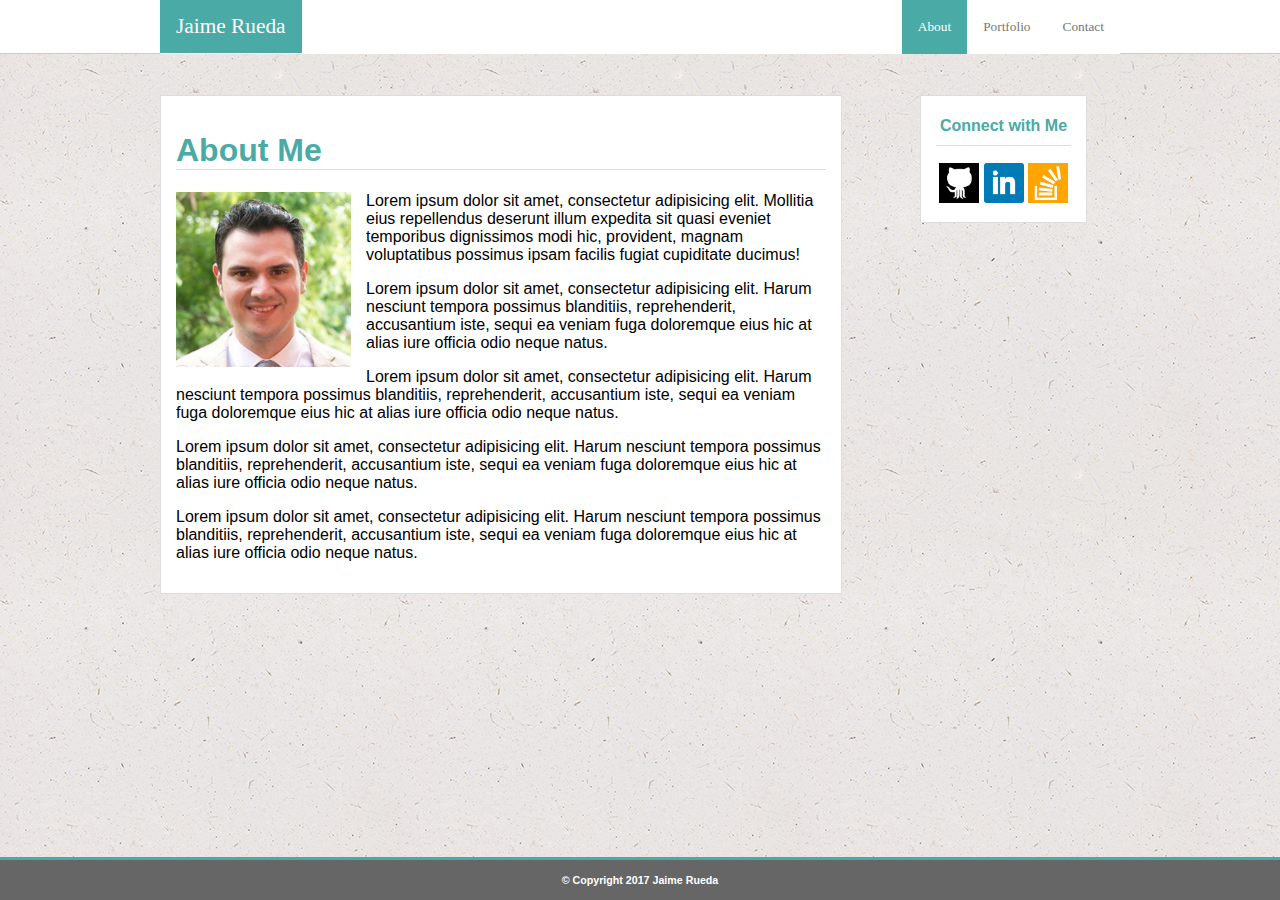
<file: index.html>
<!DOCTYPE html>
<html lang="en-us">
<head>
  <meta charset="UTF-8">
  <title>Jaime's Portfolio</title>
  <!-- <link rel="stylesheet" href="./assets/css/reset.css"> -->
  <link rel="stylesheet" href="./assets/css/style.css">
</head>
<body>
  <header>
    <div class="nav-bar">
      <ul class="nav-links">
        <li class="nav-name-link"><a href="./index.html">Jaime Rueda</a></li>
        <li class="link"><a href="./contact.html">Contact</a></li>
        <li class="link"><a href="./portfolio.html">Portfolio</a></li>
        <li class="link"><a class="active" href="./index.html">About</a></li>
      </ul>
    </div>
  </header>

  <div class="middle">
    <div class="content">
      <div class="left">
        <div class="main-content">
          <h1>About Me</h1>
          <img class="profile-pic" src="./assets/images/profile.jpg" alt="profile pic goes here">
          <p>
            Lorem ipsum dolor sit amet, consectetur adipisicing elit. Mollitia eius repellendus deserunt illum expedita sit quasi eveniet temporibus dignissimos modi hic, provident, magnam voluptatibus possimus ipsam facilis fugiat cupiditate ducimus!
          </p>
          <p>Lorem ipsum dolor sit amet, consectetur adipisicing elit. Harum nesciunt tempora possimus blanditiis, reprehenderit, accusantium iste, sequi ea veniam fuga doloremque eius hic at alias iure officia odio neque natus.</p>
          <p>Lorem ipsum dolor sit amet, consectetur adipisicing elit. Harum nesciunt tempora possimus blanditiis, reprehenderit, accusantium iste, sequi ea veniam fuga doloremque eius hic at alias iure officia odio neque natus.</p>
          <p>Lorem ipsum dolor sit amet, consectetur adipisicing elit. Harum nesciunt tempora possimus blanditiis, reprehenderit, accusantium iste, sequi ea veniam fuga doloremque eius hic at alias iure officia odio neque natus.</p>
          <p>Lorem ipsum dolor sit amet, consectetur adipisicing elit. Harum nesciunt tempora possimus blanditiis, reprehenderit, accusantium iste, sequi ea veniam fuga doloremque eius hic at alias iure officia odio neque natus.</p>
        </div>
      </div>

      <div class="right">
        <div class="connect">
          <h4>Connect with Me</h4>
          <div class="icons">
            <a href="http://github.com/rueda10" target="_blank"><img class="icon" src="./assets/images/github.png" alt="github"></a>
            <a href="http://www.linkedin.com/in/jaimerueda" target="_blank"><img class="icon" src="./assets/images/linkedin.png" alt="linkedin"></a>
            <a href="http://stackoverflow.com/users/4375240/rueda10" target="_blank"><img class="icon" src="./assets/images/stackoverflow.png" alt="stackoverflow"></a>
          </div>
        </div>
      </div>
    </div>
  </div>

  <footer>
    <h4>&copy; Copyright 2017 Jaime Rueda</h4>
  </footer>
</body>
</html>
</file>
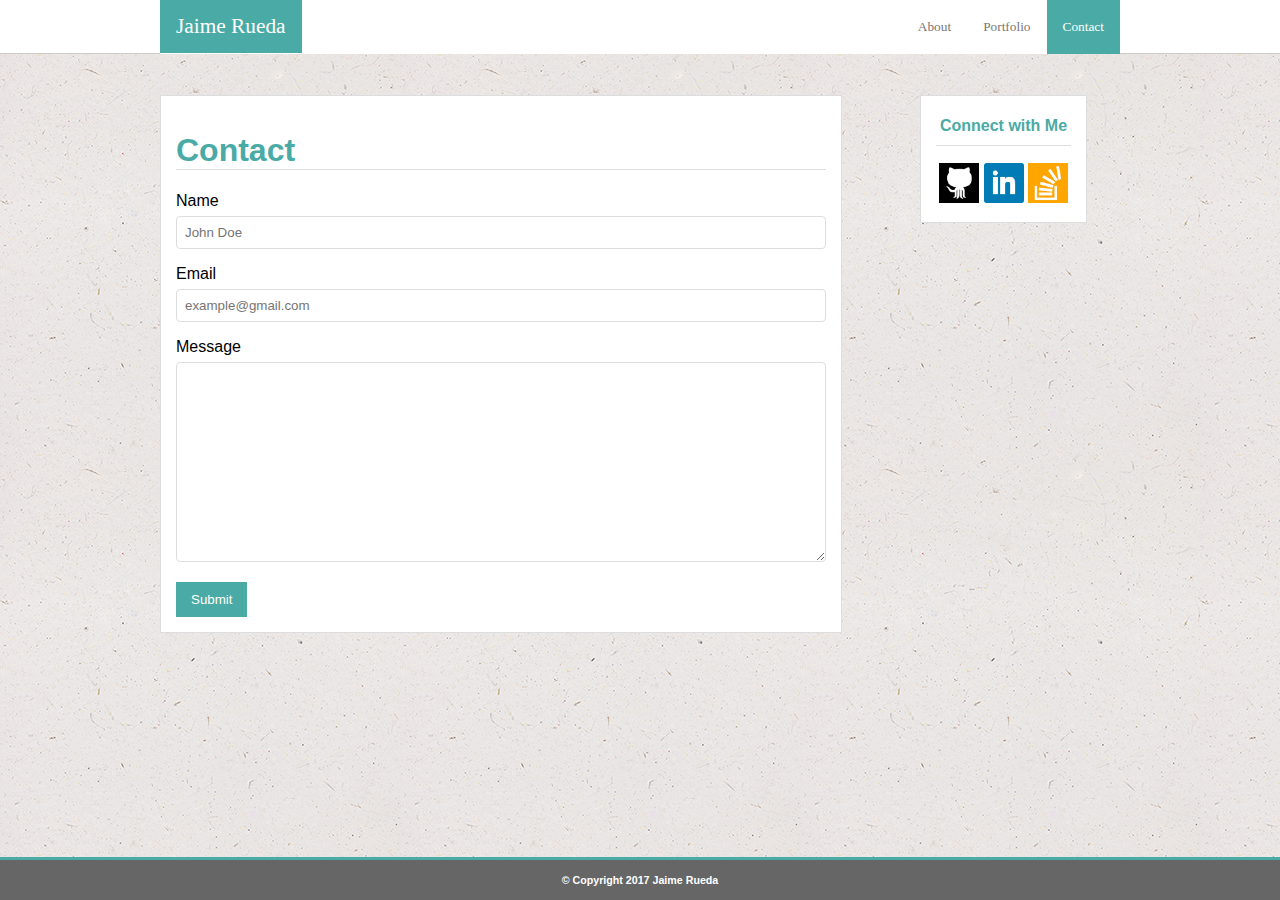
<file: contact.html>
<!DOCTYPE html>
<html lang="en-us">
<head>
  <meta charset="UTF-8">
  <title>Jaime's Portfolio</title>
  <!-- <link rel="stylesheet" href="./assets/css/reset.css"> -->
  <link rel="stylesheet" href="./assets/css/style.css">
</head>
<body>
  <header>
    <div class="nav-bar">
      <ul class="nav-links">
        <li class="nav-name-link"><a href="./index.html">Jaime Rueda</a></li>
        <li class="link"><a class="active" href="./contact.html">Contact</a></li>
        <li class="link"><a href="./portfolio.html">Portfolio</a></li>
        <li class="link"><a href="./index.html">About</a></li>
      </ul>
    </div>
  </header>

  <div class="middle">
    <div class="content">
      <div class="left">
        <div class="main-content">
          <h1>Contact</h1>
          <form action="/action_page.php">
            <label for="name">Name</label>
            <input type="text" id="name" name="name" placeholder="John Doe">

            <label for="email">Email</label>
            <input type="text" id="email" name="email" placeholder="example@gmail.com">

            <label for="message">Message</label>
            <textarea id="message" name="message"></textarea>

            <input type="submit" value="Submit">
          </form>
        </div>
      </div>

      <div class="right">
        <div class="connect">
          <h4>Connect with Me</h4>
          <div class="icons">
            <a href="http://github.com/rueda10" target="_blank"><img class="icon" src="./assets/images/github.png" alt="github"></a>
            <a href="http://www.linkedin.com/in/jaimerueda" target="_blank"><img class="icon" src="./assets/images/linkedin.png" alt="linkedin"></a>
            <a href="http://stackoverflow.com/users/4375240/rueda10" target="_blank"><img class="icon" src="./assets/images/stackoverflow.png" alt="stackoverflow"></a>
          </div>
        </div>
      </div>
    </div>
  </div>

  <footer>
    <h4>&copy; Copyright 2017 Jaime Rueda</h4>
  </footer>
</body>
</html>
</file>
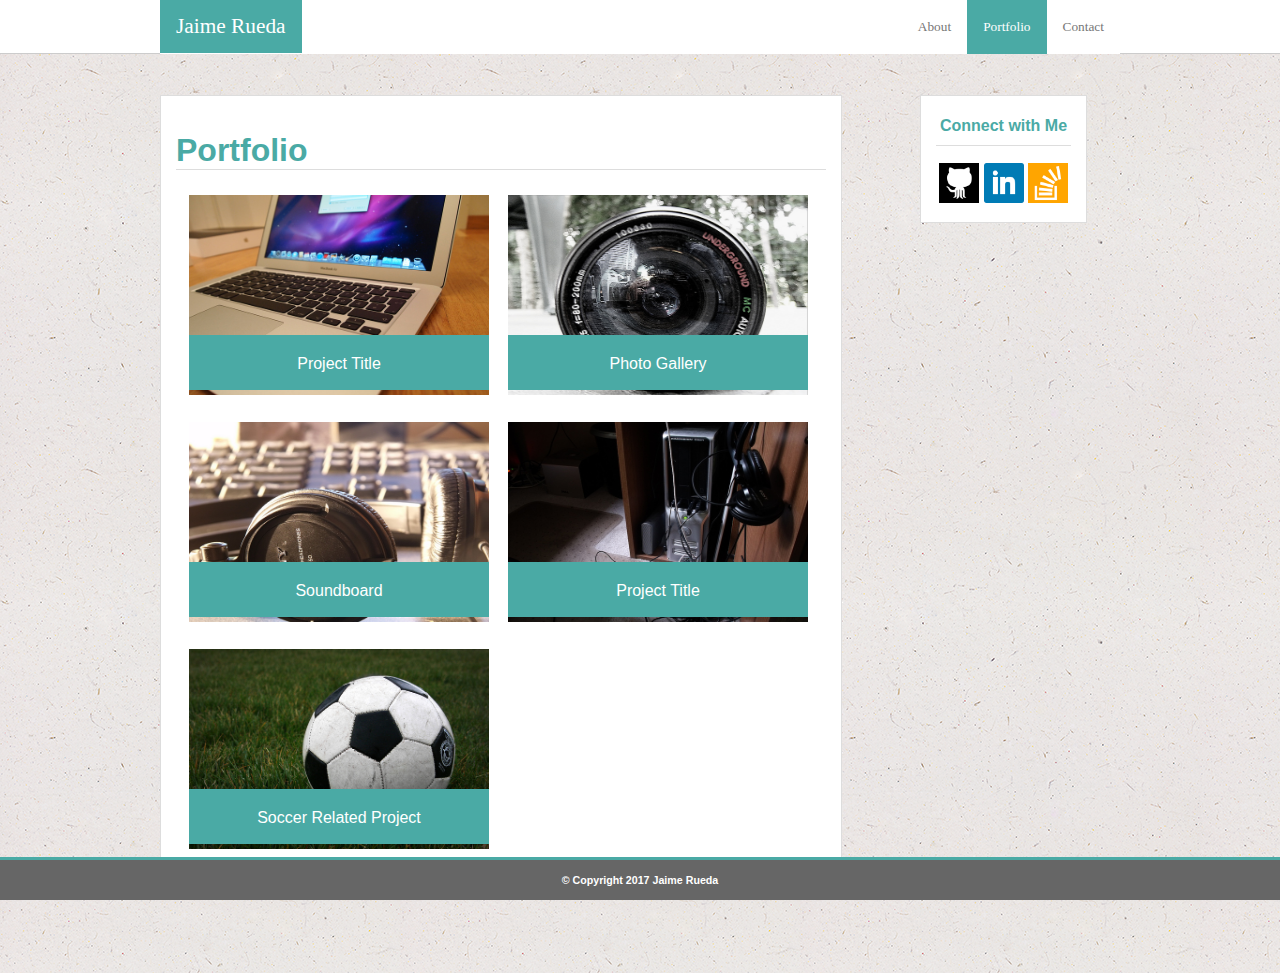
<file: portfolio.html>
<!DOCTYPE html>
<html lang="en-us">
<head>
  <meta charset="UTF-8">
  <title>Jaime's Portfolio</title>
  <!-- <link rel="stylesheet" href="./assets/css/reset.css"> -->
  <link rel="stylesheet" href="./assets/css/style.css">
</head>
<body>
  <header>
    <div class="nav-bar">
      <ul class="nav-links">
        <li class="nav-name-link"><a href="./index.html">Jaime Rueda</a></li>
        <li class="link"><a href="./contact.html">Contact</a></li>
        <li class="link"><a class="active" href="./portfolio.html">Portfolio</a></li>
        <li class="link"><a href="./index.html">About</a></li>
      </ul>
    </div>
  </header>

  <div class="middle">
    <div class="content">
      <div class="left">
        <div class="main-content">
          <h1>Portfolio</h1>
          <table>
            <tr>
              <td>
                <div class="project-title">Project Title</div>
                <a href="./index.html" target="_blank"><img class="project-pic" src="./assets/images/project01.jpg" alt="pic goes here"></a>
              </td>
              <td>
                <div class="project-title">Photo Gallery</div>
                <a href="./index.html" target="_blank"><img class="project-pic" src="./assets/images/project02.jpg" alt="pic goes here"></a>
              </td>
            </tr>
            <tr>
              <td>
                <div class="project-title">Soundboard</div>
                <a href="./index.html" target="_blank"><img class="project-pic" src="./assets/images/project03.jpg" alt="pic goes here"></a>
              </td>
              <td>
                <div class="project-title">Project Title</div>
                <a href="./index.html" target="_blank"><img class="project-pic" src="./assets/images/project04.jpg" alt="pic goes here"></a>
              </td>
            </tr>
            <tr>
              <td>
                <div class="project-title">Soccer Related Project</div>
                <a href="./index.html" target="_blank"><img class="project-pic" src="./assets/images/project05.jpg" alt="pic goes here"></a>
              </td>
            </tr>
          </table>
        </div>
      </div>

      <div class="right">
        <div class="connect">
          <h4>Connect with Me</h4>
          <div class="icons">
            <a href="http://github.com/rueda10" target="_blank"><img class="icon" src="./assets/images/github.png" alt="github"></a>
            <a href="http://www.linkedin.com/in/jaimerueda" target="_blank"><img class="icon" src="./assets/images/linkedin.png" alt="linkedin"></a>
            <a href="http://stackoverflow.com/users/4375240/rueda10" target="_blank"><img class="icon" src="./assets/images/stackoverflow.png" alt="stackoverflow"></a>
          </div>
        </div>
      </div>
    </div>
  </div>

  <footer>
    <h4>&copy; Copyright 2017 Jaime Rueda</h4>
  </footer>
</body>
</html>
</file>
<file: assets/css/style.css>
body {
  background-image: url("../images/ep_naturalwhite.png");
}
/* NAVIGATION BAR */

header {
  position: fixed;
  top: 0;
  left: 0;
  width: 100%;
  height: 53px;
  background-color: white;
  text-align: center;
  border-bottom: solid;
  border-width: thin;
  border-color: #cccccc;
}

.nav-bar {
  width: 960px;
  display: inline-block;
  font-family: 'Georgia', Times, Times New Roman, serif;
}

.nav-links {
  list-style-type: none;
  margin: 0;
  padding: 0;
  overflow: hidden;
  background-color: #ffffff;
}

li {
  float: right;
}

li a {
  display: block;
  color: #777777;
  text-align: center;
  padding: 14px 16px;
  text-decoration: none;
  font-size: 10pt;
}

li a:hover {
  background-color: #777777;
  color: white;
}

.nav-name-link {
  float: left;
  background-color: #4aaaa5;
}

.nav-name-link a {
  color: white;
  font-size: 16pt;
}

.active {
  background-color: #4aaaa5;
  color: white;
}

.link a {
  padding: 19px 16px;
}

/* MIDDLE CONTENT */
.middle {
  margin-top: 95px;
  text-align: center;
}

/* MAIN CONTENT */
.content {
  display: inline-block;
  width: 960px;
  text-align: left;
  font-family: 'Arial', 'Helvetica Neue', Helvetica, sans-serif;
}

.left {
  width: 650px;
  float: left;
  margin-bottom: 70px;
}

.left h1 {
  border-bottom: solid;
  border-width: thin;
  border-color: #dddddd;
  /*padding-bottom: 25px;*/
  color: #4aaaa5;
}

.main-content {
  width: 100%;
  margin: 0 auto;
  border: solid;
  border-width: thin;
  border-color: #dddddd;
  background-color: white;
  padding: 15px;
  overflow: hidden;
}

.profile-pic {
  float: left;
  margin-right: 15px;
  margin-bottom: 15px;
  /*height: 175px;*/
  width: 175px;
}

/* CONTACT FORM */

input[type=text], select, textarea {
  width: 100%;
  padding: 8px;
  border: thin solid #dddddd;
  border-radius: 4px;
  box-sizing: border-box;
  margin-top: 6px;
  margin-bottom: 16px;
  font-size: 10pt;
}

textarea {
  height: 200px;
}

input[type=submit] {
    background-color: #4aaaa5;
    color: white;
    padding: 10px 15px;
    border: none;
    cursor: pointer;
    font-size: 10pt;
}

/* PORTFOLIO */

.project-pic {
  height: 200px;
  width: 300px;
}

.project-title {
  position: absolute;
  background-color: #4aaaa5;
  width: 300px;
  height: 35px;
  text-align: center;
  padding-top: 20px;
  color: white;
  margin-top: 140px;
}

table {
  width: 100%;
  padding-left: 10px;
}

td {
  padding-bottom: 20px;
}

/* CONNECT PANEL */

.right {
  width: 270px;
  float: right;
}

.connect {
  width: 50%;
  margin: 0 auto;
  border: solid;
  margin-left: 70px;
  border-width: thin;
  border-color: #dddddd;
  background-color: white;
  text-align: center;
  padding: 0 15px 15px 15px;
}

.connect h4 {
  border-bottom: solid;
  border-width: thin;
  border-color: #dddddd;
  color: #4aaaa5;
  padding-bottom: 10px;
}

.icons {
  margin-top: -5px;
}

.icon {
  /*height: 40px;*/
  width: 40px;
}

/* FOOTER */

footer {
  clear: both;
  margin-top: 20px;
  background: #666666;
  text-align: center;
  color: white;
  position: fixed;
  bottom: 0;
  left: 0;
  width: 100%;
  font-family: 'Arial', 'Helvetica Neue', Helvetica, sans-serif;
  font-size: 8pt;
  border-top: solid;
  border-color: #4aaaa5;
}
</file>
